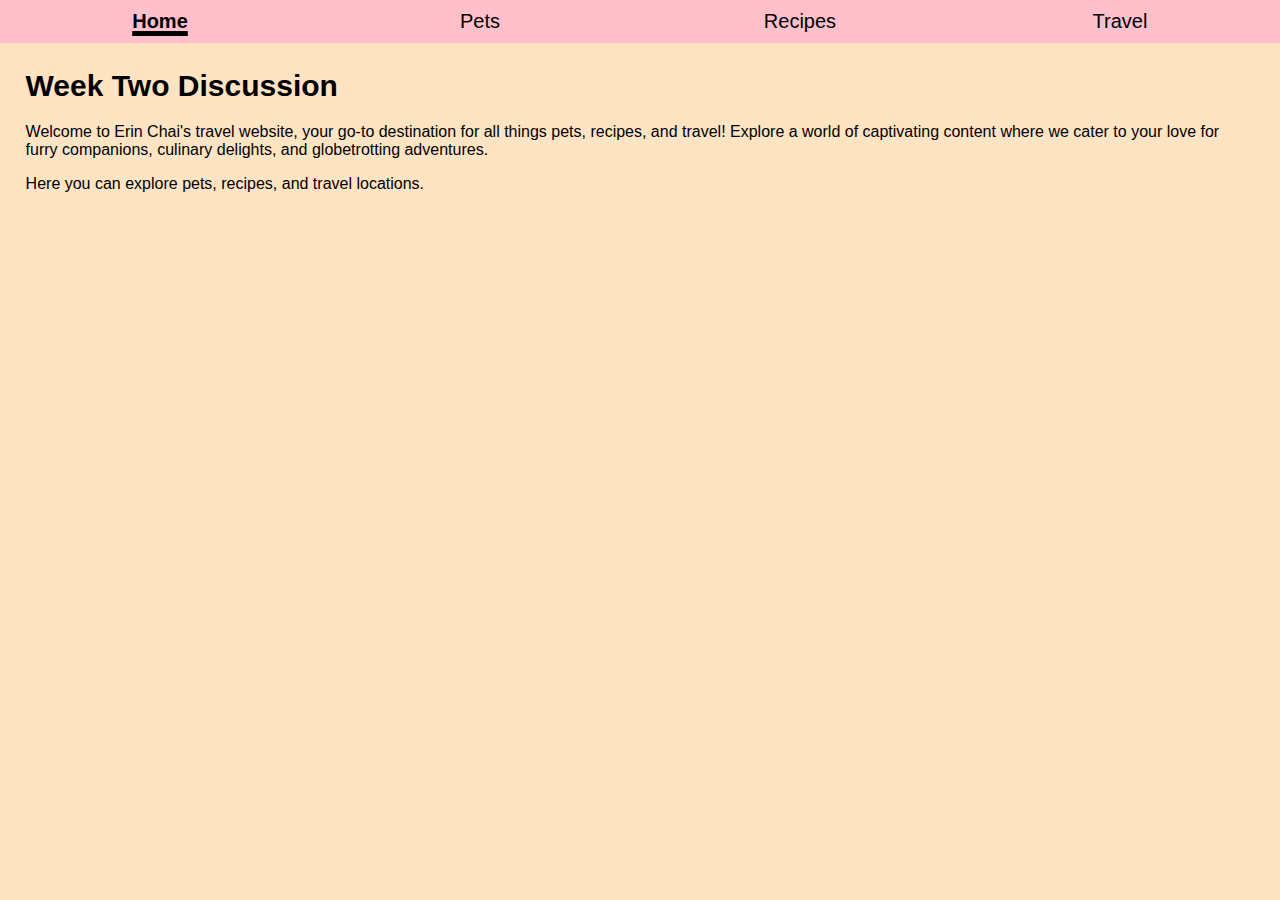
<file: index.html>
<!DOCTYPE html>
<html lang="en">
<head>
    <meta charset="UTF-8">
    <meta name="viewport" content="width=device-width, initial-scale=1.0">
    <link rel= "stylesheet" type= "text/css" href= "css/html5reset.css">
    <link rel= "stylesheet" type= "text/css" href= "css/style.css">
    <title>Home</title>
    
    
</head>
<body>
    <a href = "#main" class = "skip">Skip to Main Content</a>
    <header>
        <nav class = "ul">
            <ul>
                <li><a href = "index.html" class = "active">Home </a></li>
                <li><a href = "pets.html" >Pets</a></li>
                <li><a href = "recipes.html" >Recipes</a></li>
                <li><a href = "travel.html">Travel</a></li>
            </ul>
        </nav>
    

    </header>
    <main id ="main"> 
        <h1>Week Two Discussion</h1>
        <div>
            <p>Welcome to Erin Chai's travel website, your go-to destination for all things pets, recipes, and travel! Explore a world of captivating content where we cater to your love for furry companions, culinary delights, and globetrotting adventures. </p>

        </div>

<div>Here you can explore pets, recipes, and travel locations.</div>
            
            <!-- Jackie Wolf -->
    
        <div></div>
        <div></div>
        <div></div>
        <div></div>
    </main>
    
</body>
</html>
</file>
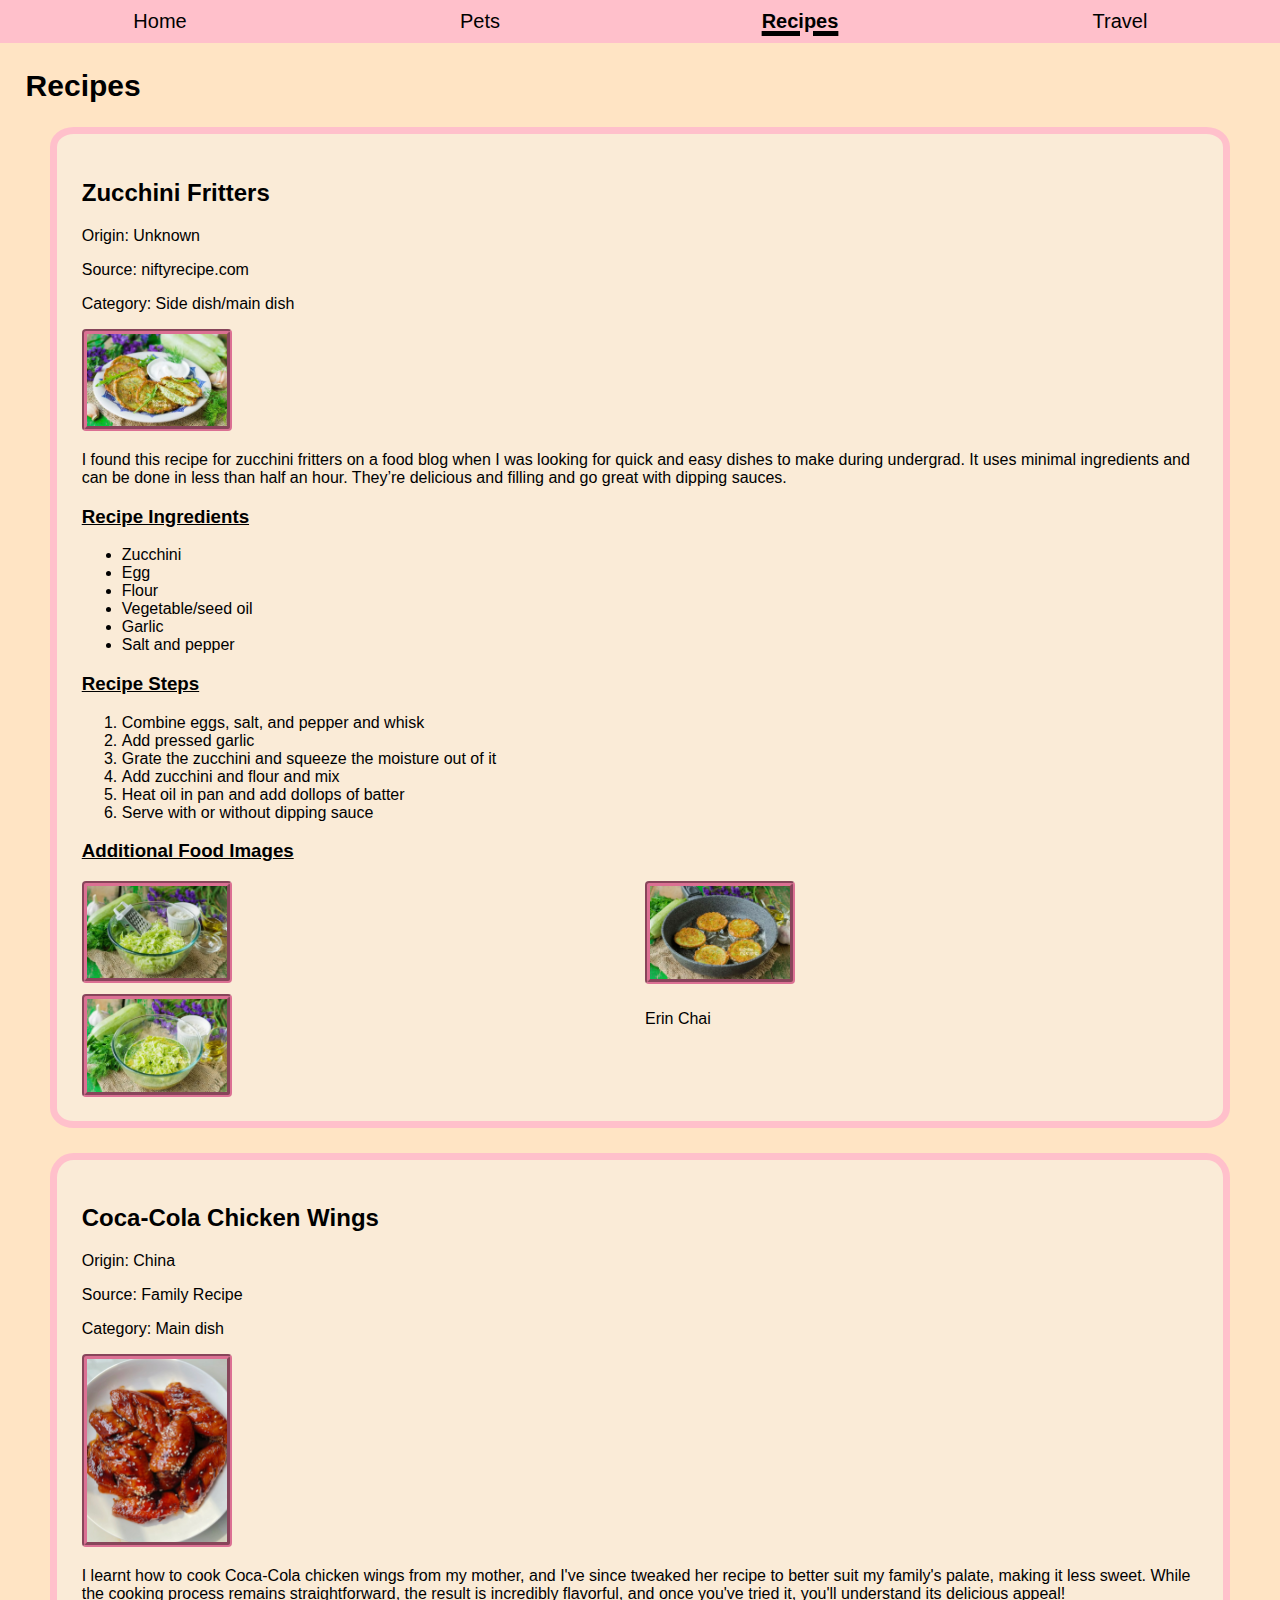
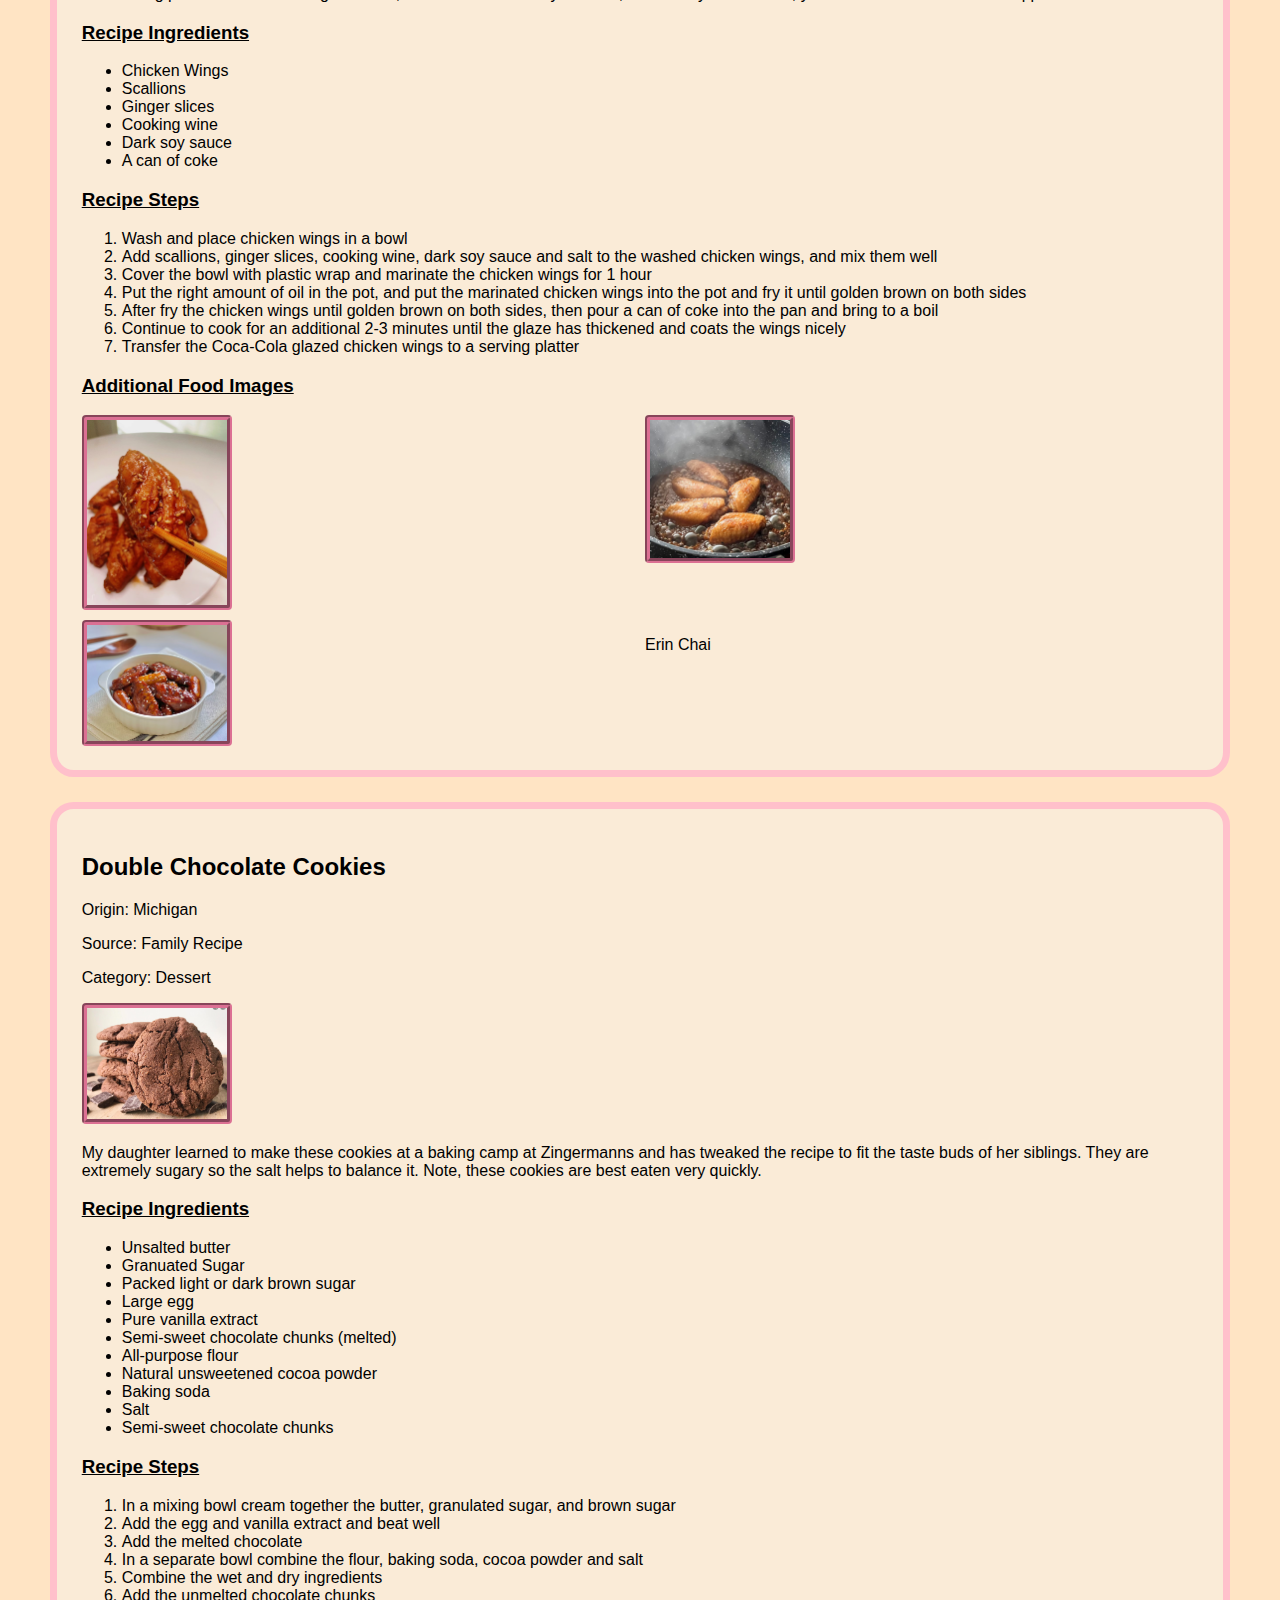
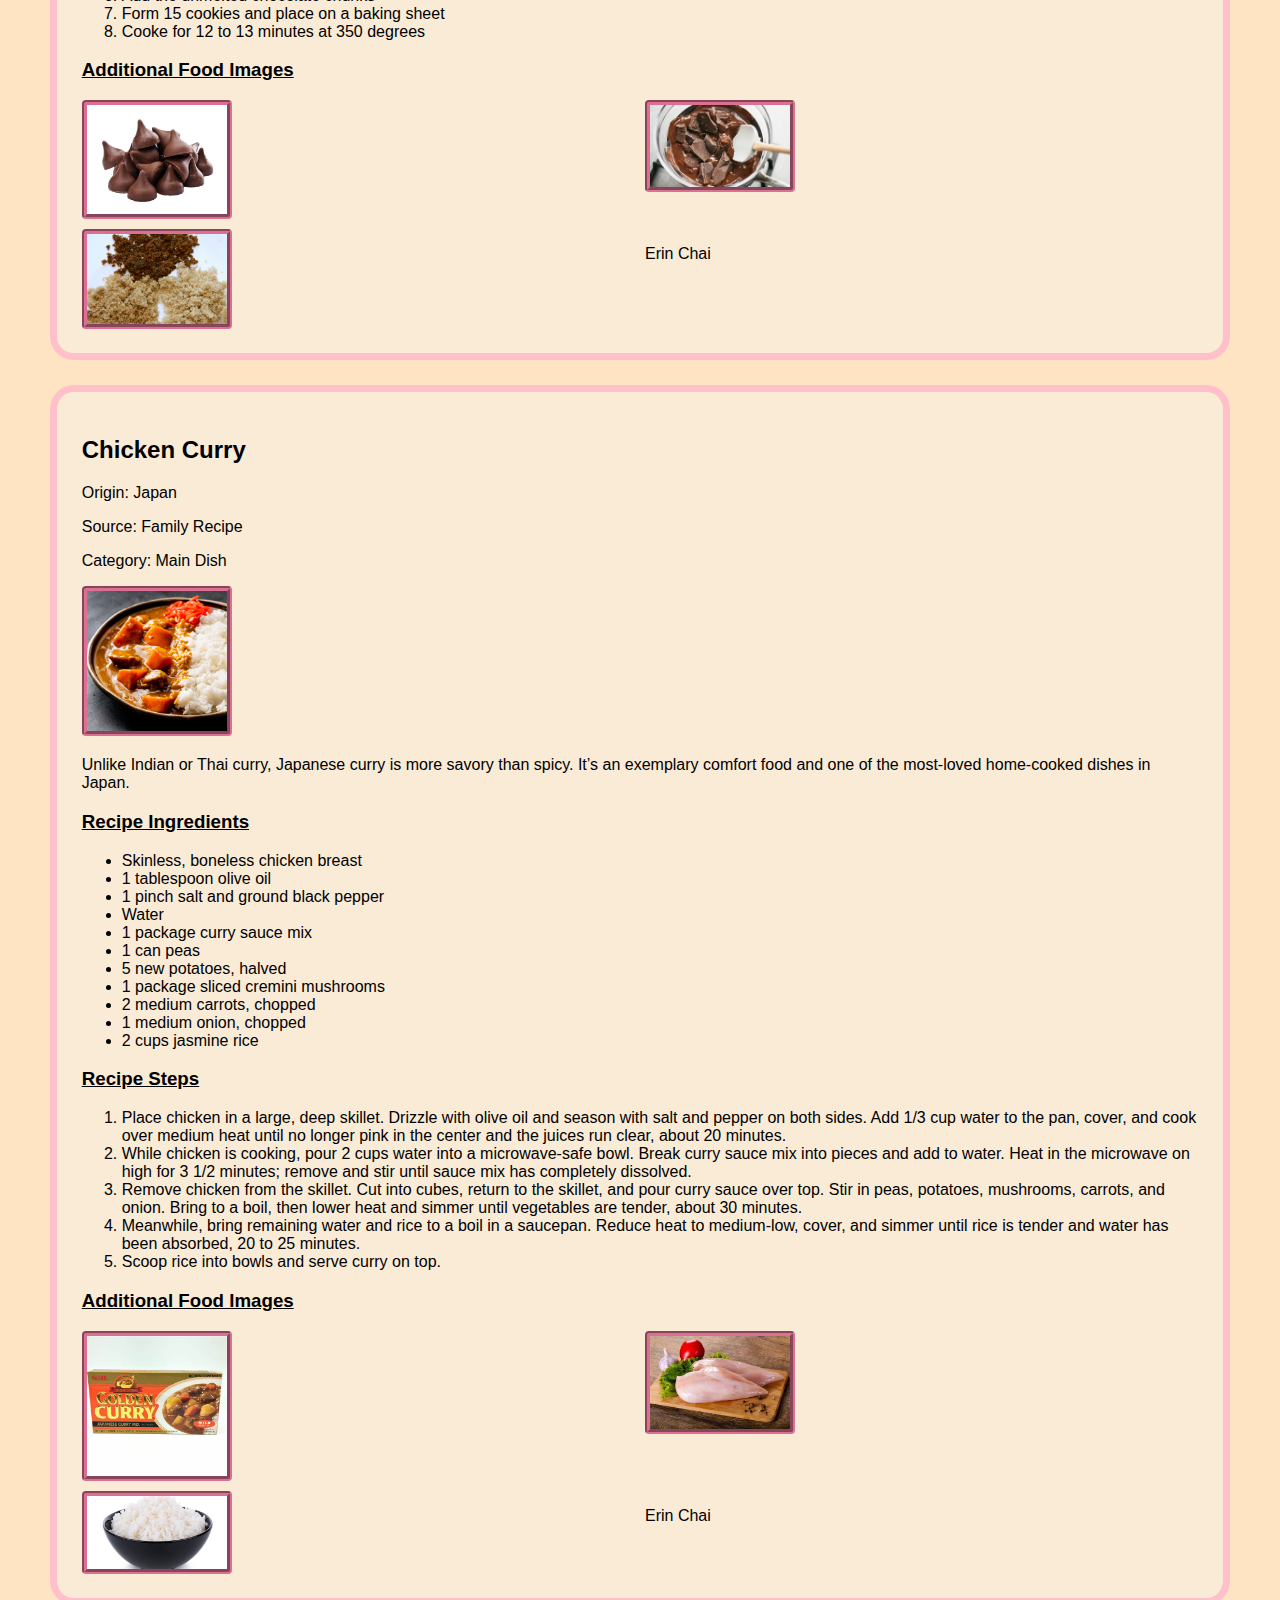
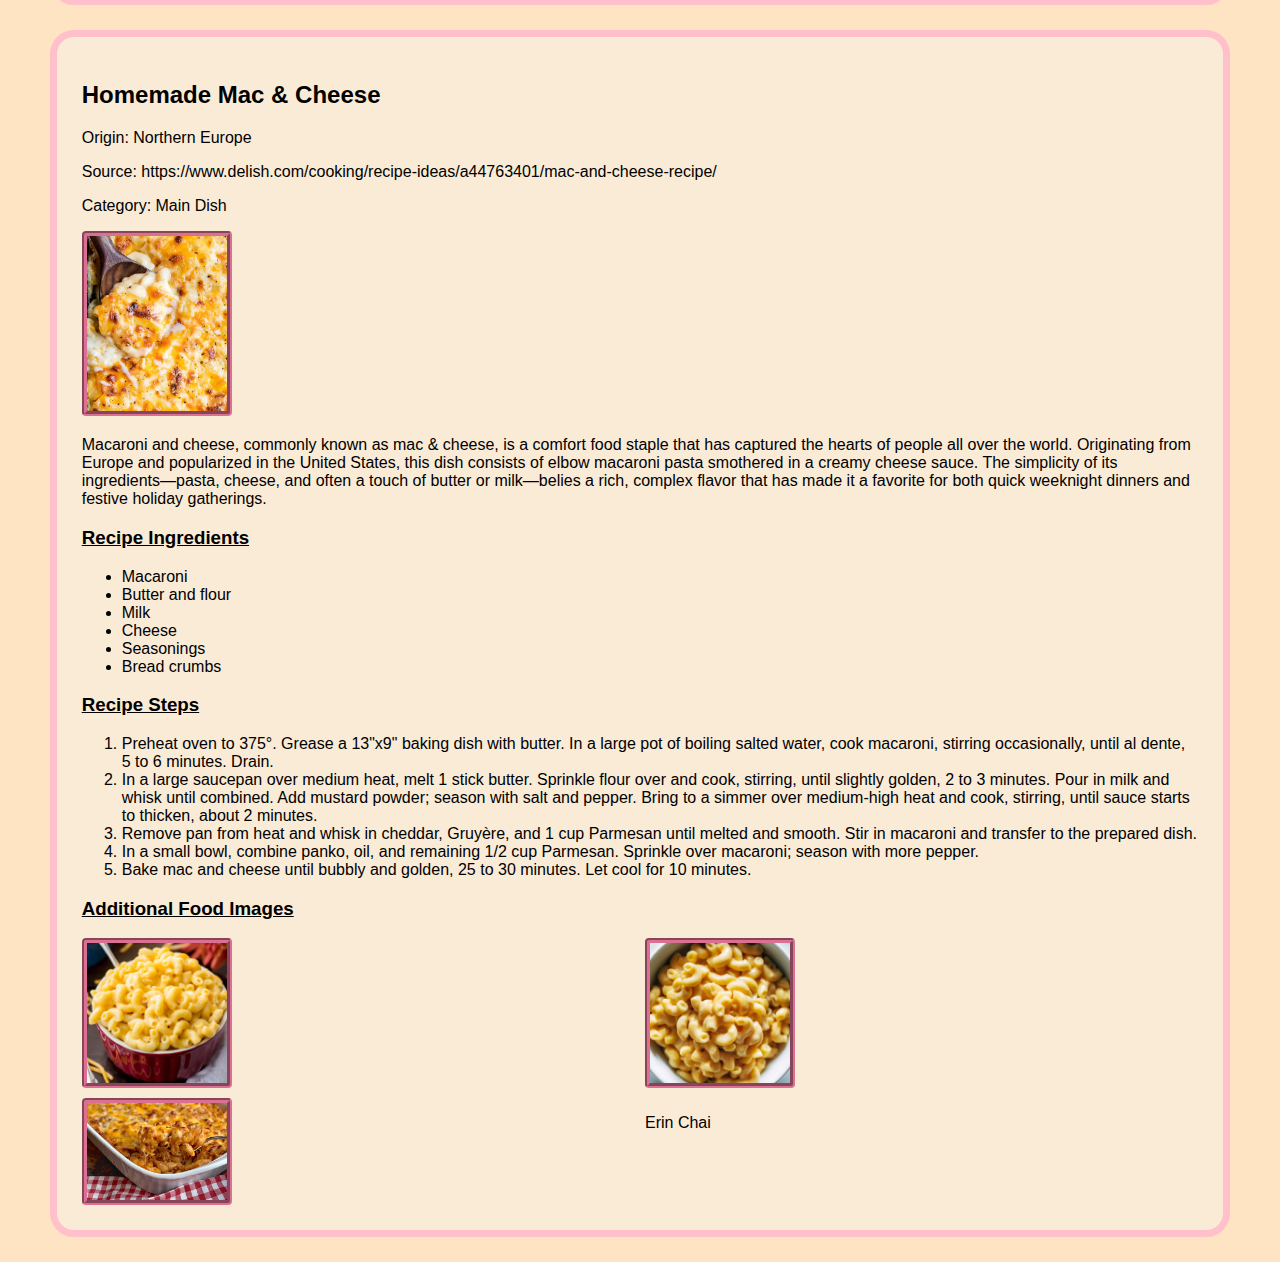
<file: recipes.html>
<!DOCTYPE html>
<html lang="en">
<head>
    <meta charset="UTF-8">
    <meta name="viewport" content="width=device-width, initial-scale=1.0">
    <title>Recipes</title>
    <link rel= "stylesheet" type= "text/css" href= "css/html5reset.css">
    <link rel= "stylesheet" type= "text/css" href= "css/style.css">
</head>
<body>
    <a href = "#main" class = "skip">Skip to Main Content</a>
    <header>
        <nav>
            <ul>
                <li><a href = "index.html">Home</a></li>
                <li><a href = "pets.html">Pets</a></li>
                <li><a href = "recipes.html" class = "active">Recipes</a></li>
                <li><a href = "travel.html">Travel</a></li>
            </ul>
        </nav>
    </header>
    <main id ="main">
        <h1>Recipes</h1>
        <div class = "section">
            <h2>Zucchini Fritters</h2>
            <p>Origin: Unknown</p>
            <p>Source: niftyrecipe.com</p>
            <p>Category: Side dish/main dish</p> 
            <img src="images/Zucchini_fritters_1.jpeg" width ="200" alt = "Plate of fried fritters.">
            <p>I found this recipe for zucchini fritters on a food blog when I was looking for quick and easy dishes to make during undergrad. It uses minimal ingredients and can be done in less than half an hour. They’re delicious and filling and go great with dipping sauces.
            </p>
            <h3>Recipe Ingredients</h3>
            <ul>
                <li>Zucchini</li>
                <li>Egg</li>
                <li>Flour</li>
                <li>Vegetable/seed oil</li>
                <li>Garlic</li>
                <li>Salt and pepper</li>
            </ul>
            <h3>Recipe Steps</h3>
            <ol>
                <li>Combine eggs, salt, and pepper and whisk</li>
                <li>Add pressed garlic</li>
                <li>Grate the zucchini and squeeze the moisture out of it</li>
                <li>Add zucchini and flour and mix</li>
                <li>Heat oil in pan and add dollops of batter</li>
                <li>Serve with or without dipping sauce</li>
            </ol>

            <h3>Additional Food Images</h3>
            <div class= "grid-discussion">
                <img src="images/Zucchini_fritters_2.jpeg" width ="200" alt = "Grated zucchini.">
                <img src="images/Zucchini_fritters_3.jpeg"  width ="200" alt="Ingredients for zucchini fritters combined.">
                <img src="images/Zucchini_fritters_4.jpg"  width ="200" alt="Zucchini fritters in the pan cooking.">
                <p>Erin Chai</p>
            </div>
        
        </div>
        <div class = "section">
            <h2>Coca-Cola Chicken Wings</h2>
            <p>Origin: China</p>
            <p>Source: Family Recipe</p>
            <p>Category: Main dish</p> 
            <img src="images/coca_cola_chicken_wings.jpg" width ="200" alt = "Coca Cola Chicken Wings.">
            <p>I learnt how to cook Coca-Cola chicken wings from my mother, and I've since tweaked her recipe to better suit my family's palate, making it less sweet. While the cooking process remains straightforward, the result is incredibly flavorful, and once you've tried it, you'll understand its delicious appeal!</p>
            <h3>Recipe Ingredients</h3>
            <ul>
                <li>Chicken Wings</li>
                <li>Scallions</li>
                <li>Ginger slices</li>
                <li>Cooking wine</li>
                <li>Dark soy sauce</li>
                <li>A can of coke</li>
            </ul>
            <h3>Recipe Steps</h3>
            <ol>
                <li>Wash and place chicken wings in a bowl</li>
                <li>Add scallions, ginger slices, cooking wine, dark soy sauce and salt to the washed chicken wings, and mix them well</li>
                <li>Cover the bowl with plastic wrap and marinate the chicken wings for 1 hour</li>
                <li>Put the right amount of oil in the pot, and put the marinated chicken wings into the pot and fry it until golden brown on both sides</li>
                <li>After fry the chicken wings until golden brown on both sides, then pour a can of coke into the pan and bring to a boil</li>
                <li>Continue to cook for an additional 2-3 minutes until the glaze has thickened and coats the wings nicely</li>
                <li>Transfer the Coca-Cola glazed chicken wings to a serving platter</li>
            </ol>
            <h3>Additional Food Images</h3>
            <div class= "grid-discussion">
                <img src="images/chicken_wings_chopsticks.jpg" width ="200" alt = "A chicken wing picked up by chopsticks.">
                <img src="images/boils_in_coke.jpg"  width ="200" alt="Chicken wings boiled in coke">
                <img src="images/chicken-wings_and_rice_cake.jpg"  width ="200" alt="Chicken wings served with rice cake">
                <p>Erin Chai</p>
            </div>
        </div>
        <div class = "section">
            <h2>Double Chocolate Cookies</h2>
            <p>Origin: Michigan</p>
            <p>Source: Family Recipe</p>
            <p>Category: Dessert</p> 
            <img src="images/double_chocolate_cookies.png" width ="200" alt = "Double Chocolate Chip Cookies">
            <p>My daughter learned to make these cookies at a baking camp at Zingermanns and has tweaked the recipe to fit the taste buds of her siblings.  They are extremely sugary so the salt helps to balance it.  Note, these cookies are best eaten very quickly.</p>
            <h3>Recipe Ingredients</h3>
            <ul>
                <li>Unsalted butter</li>
                <li>Granuated Sugar</li>
                <li>Packed light or dark brown sugar</li>
                <li>Large egg</li>
                <li>Pure vanilla extract</li>
                <li>Semi-sweet chocolate chunks (melted)</li>
                <li>All-purpose flour</li>
                <li>Natural unsweetened cocoa powder</li>
                <li>Baking soda</li>
                <li>Salt</li>
                <li>Semi-sweet chocolate chunks</li>
            </ul>
            <h3>Recipe Steps</h3>
            <ol>
                <li>In a mixing bowl cream together the butter, granulated sugar, and brown sugar</li>
                <li>Add the egg and vanilla extract and beat well</li>
                <li>Add the melted chocolate</li>
                <li>In a separate bowl combine the flour, baking soda, cocoa powder and salt</li>
                <li>Combine the wet and dry ingredients</li>
                <li>Add the unmelted chocolate chunks</li>
                <li>Form 15 cookies and place on a baking sheet</li>
                <li>Cooke for 12 to 13 minutes at 350 degrees</li>
            </ol>
            <h3>Additional Food Images</h3>
            <div class= "grid-discussion">
                <img src="images/double_chocolate_chips.png" width ="200" alt = "A small pile of chocolate chips">
                <img src="images/chocolate_melting_boiler.webp"  width ="200" alt="Chocolate melting in a boiler">
                <img src="images/Brown_sugar_examples.jpeg"  width ="200" alt="Brown sugar in three different shades of darkness">
                <p>Erin Chai</p>
            </div>
        </div>
        <div class = "section">
            <h2>Chicken Curry</h2>
            <p>Origin: Japan</p>
            <p>Source: Family Recipe</p>
            <p>Category: Main Dish</p> 
            <img src="images/Japanese Chicken Curry.jpg" width ="200" alt = "Japanese Chicken Curry">
            <p>Unlike Indian or Thai curry, Japanese curry is more savory than spicy. It’s an exemplary comfort food and one of the most-loved home-cooked dishes in Japan.</p>
            <h3>Recipe Ingredients</h3>
            <ul>
                <li>Skinless, boneless chicken breast</li>
                <li>1 tablespoon olive oil</li>
                <li>1 pinch salt and ground black pepper</li>
                <li>Water</li>
                <li>1 package curry sauce mix</li>
                <li>1 can peas</li>
                <li>5 new potatoes, halved</li>
                <li>1 package sliced cremini mushrooms</li>
                <li>2 medium carrots, chopped</li>
                <li>1 medium onion, chopped</li>
                <li>2 cups jasmine rice</li>
            </ul>
            <h3>Recipe Steps</h3>
            <ol>
                <li>Place chicken in a large, deep skillet. Drizzle with olive oil and season with salt and pepper on both sides. Add 1/3 cup water to the pan, cover, and cook over medium heat until no longer pink in the center and the juices run clear, about 20 minutes.</li>
                <li>While chicken is cooking, pour 2 cups water into a microwave-safe bowl. Break curry sauce mix into pieces and add to water. Heat in the microwave on high for 3 1/2 minutes; remove and stir until sauce mix has completely dissolved.</li>
                <li>Remove chicken from the skillet. Cut into cubes, return to the skillet, and pour curry sauce over top. Stir in peas, potatoes, mushrooms, carrots, and onion. Bring to a boil, then lower heat and simmer until vegetables are tender, about 30 minutes.</li>
                <li>Meanwhile, bring remaining water and rice to a boil in a saucepan. Reduce heat to medium-low, cover, and simmer until rice is tender and water has been absorbed, 20 to 25 minutes.</li>
                <li>Scoop rice into bowls and serve curry on top.</li>
            </ol>
            <h3>Additional Food Images</h3>
            <div class= "grid-discussion">
                <img src="images/curry sauce.jpeg" width ="200" alt = "Curry sauce">
                <img src="images/raw chicken breast.jpeg"  width ="200" alt="Raw chicken breast">
                <img src="images/rice.jpeg"  width ="200" alt="Rice">
                <p>Erin Chai</p>
            </div>

        </div>
        <div class = "section">
            <h2>Homemade Mac & Cheese</h2>
            <p>Origin: Northern Europe</p>
            <p>Source: https://www.delish.com/cooking/recipe-ideas/a44763401/mac-and-cheese-recipe/
            </p>
            <p>Category: Main Dish</p> 
            <img src="images/mac&cheese.jpg" width ="200" alt = "Mac and Cheese">
            <p>Macaroni and cheese, commonly known as mac & cheese, is a comfort food staple that has captured the hearts of people all over the world. Originating from Europe and popularized in the United States, this dish consists of elbow macaroni pasta smothered in a creamy cheese sauce. The simplicity of its ingredients—pasta, cheese, and often a touch of butter or milk—belies a rich, complex flavor that has made it a favorite for both quick weeknight dinners and festive holiday gatherings.</p>
            <h3>Recipe Ingredients</h3>
            <ul>
                <li>Macaroni</li>
                <li>Butter and flour</li>
                <li>Milk</li>
                <li>Cheese</li>
                <li>Seasonings</li>
                <li>Bread crumbs</li>
            </ul>
            <h3>Recipe Steps</h3>
            <ol>
                <li>Preheat oven to 375°. Grease a 13"x9" baking dish with butter. In a large pot of boiling salted water, cook macaroni, stirring occasionally, until al dente, 5 to 6 minutes. Drain.</li>
                <li>In a large saucepan over medium heat, melt 1 stick butter. Sprinkle flour over and cook, stirring, until slightly golden, 2 to 3 minutes. Pour in milk and whisk until combined. Add mustard powder; season with salt and pepper. Bring to a simmer over medium-high heat and cook, stirring, until sauce starts to thicken, about 2 minutes.</li>
                <li>Remove pan from heat and whisk in cheddar, Gruyère, and 1 cup Parmesan until melted and smooth. Stir in macaroni and transfer to the prepared dish.</li>
                <li>In a small bowl, combine panko, oil, and remaining 1/2 cup Parmesan. Sprinkle over macaroni; season with more pepper.</li>
                <li>Bake mac and cheese until bubbly and golden, 25 to 30 minutes. Let cool for 10 minutes.</li>
            </ol>
            <h3>Additional Food Images</h3>
            <div class= "grid-discussion">
                <img src="images/mac&cheese2.jpg" width= "200" alt = "Instant cook mac and cheese, allows you to eat within five minutes">
                <img src="images/mac&cheese3.jpg"  width ="200" alt="Well-cooked mac and cheese with a full load of cheese">
                <img src="images/mac&cheese4.jpg"  width ="200" alt="Mac and cheese cooked in a nice cookware">
                <p>Erin Chai</p>
            </div>
        </div>
    </main>
    
</body>
</html>
</file>
<file: css/style.css>
.skip{
    position: absolute;
    left: -10000px;
    top: auto;
    width: 1px;
    height: 1px;
    overflow: hidden;
}

.skip:focus {
    position: static;
    width: auto;
    height: auto;
  }

nav{
    background-color: pink;
    margin: 0;
    
}


div {
    display: block;
}

html {
    overflow-y: scroll;
}

nav ul {
    list-style-type: none;
    display: grid;
    grid-template-columns: 1fr 1fr 1fr 1fr; 
    padding: 0;
    margin: 0;
    justify-items: center;
    list-style: none;

    
    
   
  }

nav ul li {
    overflow: hidden;
    color: white;
    padding: 10px 50px;
    font-size: 20px;
    display: inline;
    text-align: justify;
    text-decoration: none;

}

li a{
    text-decoration: none;
}


li a.active{
    font-weight:bolder;
    text-decoration: underline;
    text-decoration-thickness: 5px;

}

li a:visited{
    color: black;
}

li a:link{
    color:black;
}

body {

    font-family: Arial, Helvetica, sans-serif;
    background-color: bisque;
  }

main{
    font-family: Arial, Helvetica, sans-serif;
    margin: 2%;
}

h1{
    margin: 0;
    font-size: 30px;
    display: block;
    margin-block-start: .67em;
    margin-block-end: .67em;
    margin-inline-start: 0px;
    margin-inline-end: 0px;
    font-weight: bold;


}

p{
    display: block;
    margin-block-start: 1em;
    margin-block-end: 1em;
    margin-inline-start: 0px;
    margin-inline-end: 0px;

}

h2{
    display: block;
    font-size: 1.5em;
    margin-block-start: 0.83em;
    margin-block-end: 0.83em;
    margin-inline-start: 0px;
    margin-inline-end: 0px;
    font-weight: bold;
}


h3{
    display: block;
    font-size: 1.17em;
    margin-block-start: 1em;
    margin-block-end: 1em;
    margin-inline-start: 0px;
    margin-inline-end: 0px;
    font-weight: bold;
    text-decoration: underline;
}

ul{
    display: block;
    list-style-type: disc;
    margin-block-start: 1em;
    margin-block-end: 1em;
    margin-inline-start: 0px;
    margin-inline-end: 0px;
    padding-inline-start: 40px;

}

li{
    display:list-item;

}

ol{
    list-style-type: decimal;
    display: block;
    margin-block-start: 1em;
    margin-block-end: 1em;
    margin-inline-start: 0px;
    margin-inline-end: 0px;
    padding-inline-start: 40px;

    
}

::marker{
    font-variant-numeric: tabular-nums;
    text-transform: none;
    text-indent: 0px !important;
    text-align: start !important;
    text-align-last: start !important;

}


.grid-discussion{
    display: grid;
    grid-template-columns: 1fr 1fr;
    width: 100%;
    gap: 10px 10px;

}

.grid-travel{
    display: grid;
    grid-template-columns: 1fr;
    width: 100%;
    gap: 10px 10px;

}

img{
    max-width: 100%;
    height: auto;
    border-radius: 8px;
    border: 5px groove palevioletred;
    border-radius: 4px;
    padding: 0%;
    width: 150px;
 
}

@media (prefers-reduced-motion: reduce) {
    .gif{
        /* animation-play-state: paused; */
        display:none;
    }
}

.section{
    border: 7px solid pink;
    border-radius: 2%;
    padding: 2%;
    margin: 2%;
    background-color: antiquewhite;
}

.video{
    border-radius: 2%;
    border: 5px dotted palevioletred;
}
</file>
